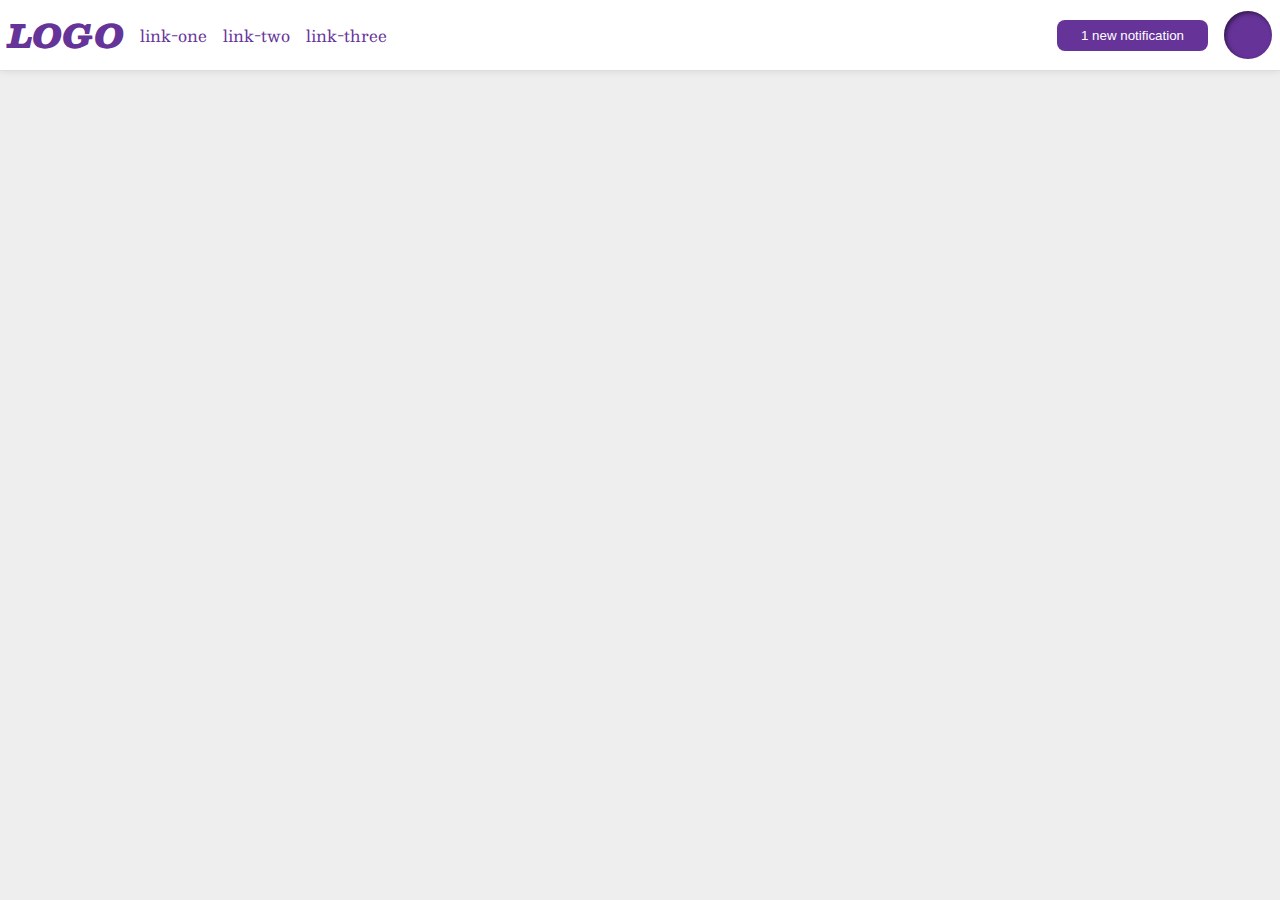
<file: flex/03-flex-header-2/index.html>
<!DOCTYPE html>
<html lang="en">
  <head>
    <meta charset="UTF-8">
    <meta http-equiv="X-UA-Compatible" content="IE=edge">
    <meta name="viewport" content="width=device-width, initial-scale=1.0">
    <title>Flex Header 2</title>
    <link rel="stylesheet" href="style.css">
  </head>
  <body>
    <div class="header">
      <div class="left">
        <div class="logo">
          LOGO
        </div>
        <ul class="links">
          <li><a href="google.com">link-one</a></li>
          <li><a href="google.com">link-two</a></li>
          <li><a href="google.com">link-three</a></li>
        </ul>
      </div>
      <div class="right">
        <button class="notifications">
          1 new notification
        </button>
        <div class="profile-image"></div>
      </div>
    </div>
  </body>
</html>
</file>
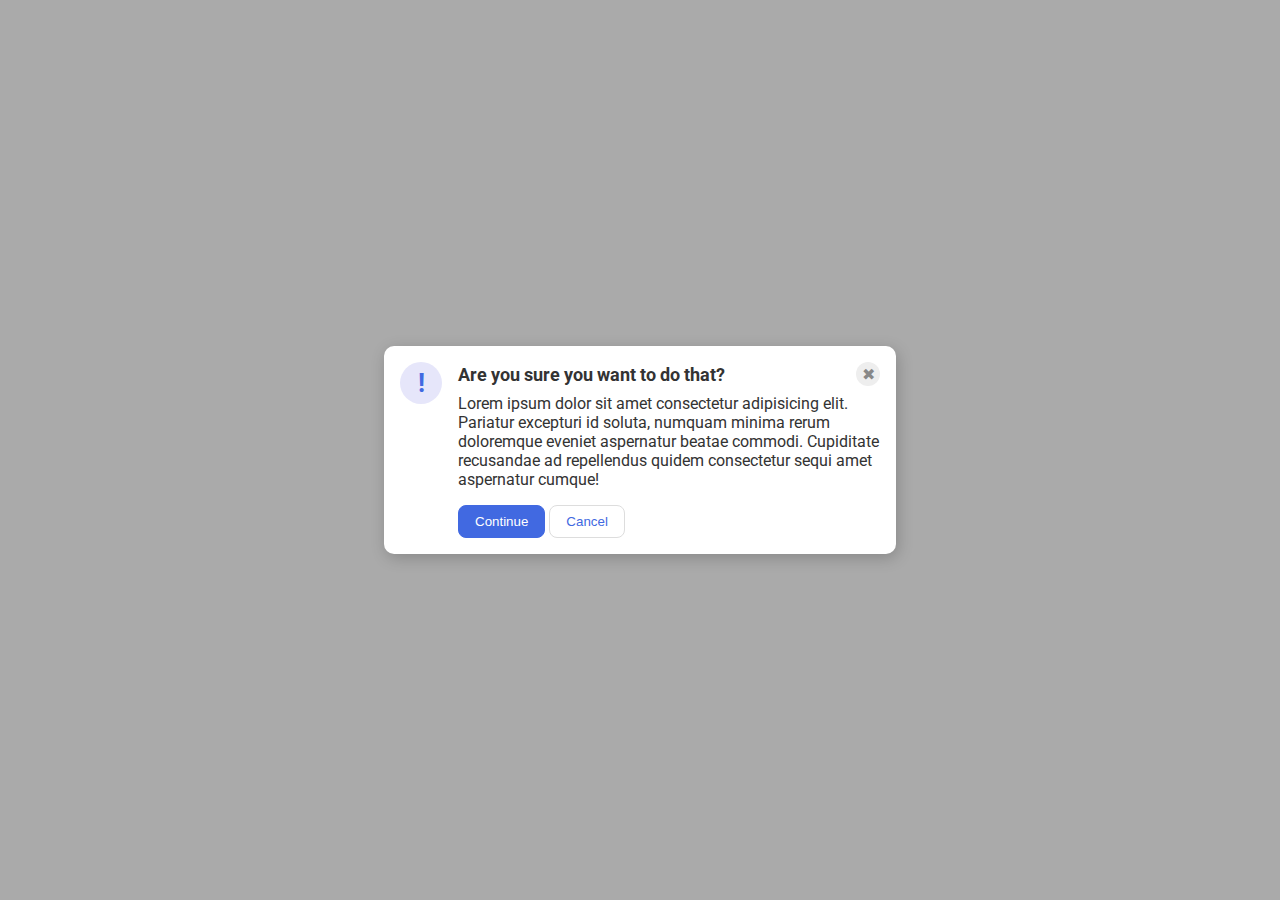
<file: flex/05-flex-modal/index.html>
<!DOCTYPE html>
<html lang="en">
  <head>
    <meta charset="UTF-8">
    <meta http-equiv="X-UA-Compatible" content="IE=edge">
    <meta name="viewport" content="width=device-width, initial-scale=1.0">
    <link rel="stylesheet" href="style.css">
    <title>Modal</title>
  </head>
  <body>
    <div class="modal">
      <div class="icon">!</div>
      <div class="container">
        <div class="header">Are you sure you want to do that?
          <div class="close-button">✖</div>
        </div>
        <div class="text">Lorem ipsum dolor sit amet consectetur adipisicing elit. Pariatur excepturi id soluta, numquam minima rerum doloremque eveniet aspernatur beatae commodi. Cupiditate recusandae ad repellendus quidem consectetur sequi amet aspernatur cumque!</div>
        <button class="continue">Continue</button>
        <button class="cancel">Cancel</button>
      </div>
    </div>
  </body>
</html>
</file>
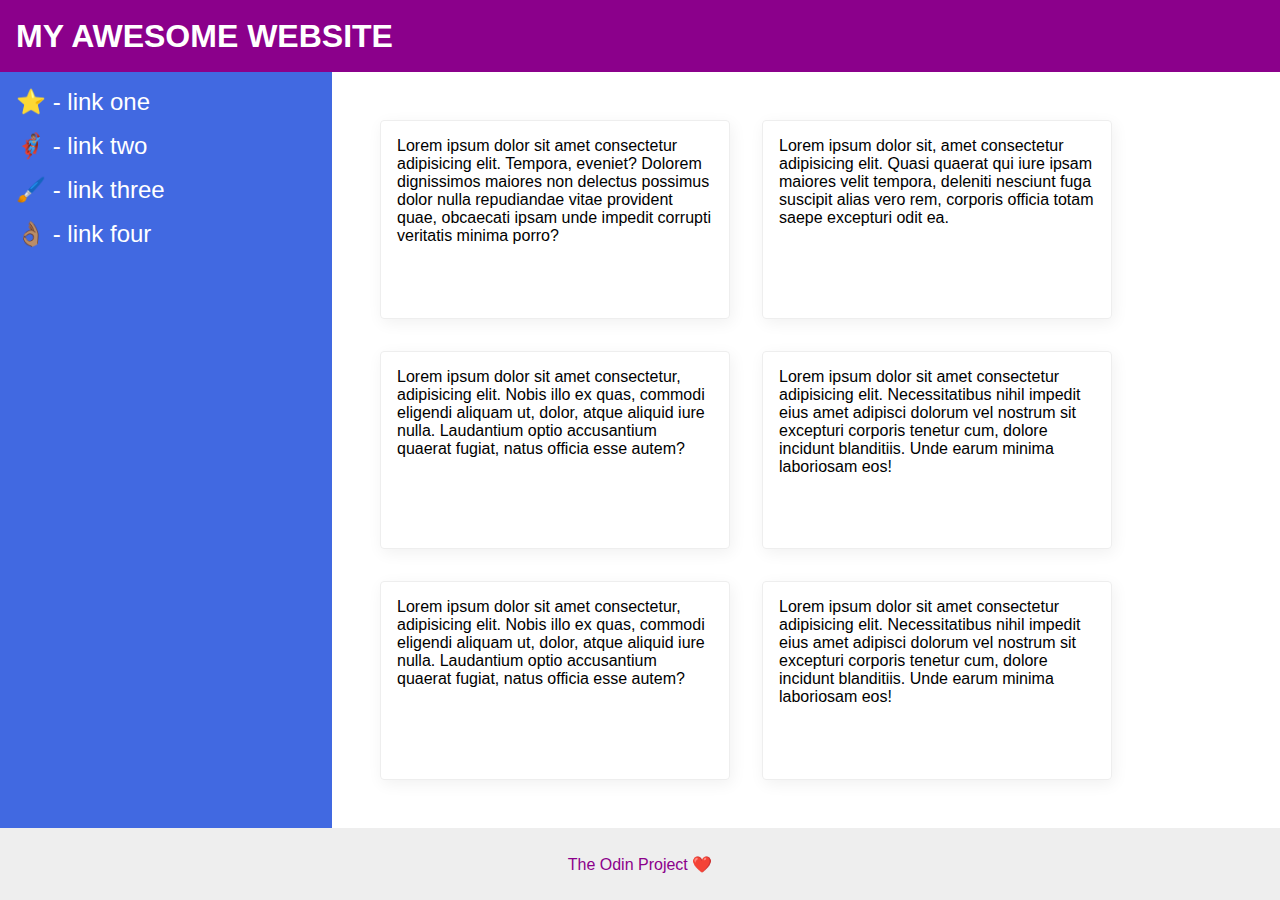
<file: flex/07-flex-layout-2/index.html>
<!DOCTYPE html>
<html lang="en">
  <head>
    <meta charset="UTF-8">
    <meta http-equiv="X-UA-Compatible" content="IE=edge">
    <meta name="viewport" content="width=device-width, initial-scale=1.0">
    <title>The Holy Grail</title>
    <link rel="stylesheet" href="style.css">
  </head>
  <body>
    
    <div class="header">
      MY AWESOME WEBSITE
    </div>
    <div class="body">
      <div class="sidebar">
        <ul>
          <li><a href="#">⭐ - link one</a></li>
          <li><a href="#">🦸🏽‍♂️ - link two</a></li>
          <li><a href="#">🖌️ - link three</a></li>
          <li><a href="#">👌🏽 - link four</a></li>
        </ul>
      </div>
      <div class="container">
        <div class="card">Lorem ipsum dolor sit amet consectetur adipisicing elit. Tempora, eveniet? Dolorem  dignissimos maiores non delectus possimus dolor nulla repudiandae vitae provident quae, obcaecati  ipsam unde impedit corrupti veritatis minima porro?</div>
        <div class="card">Lorem ipsum dolor sit, amet consectetur adipisicing elit. Quasi quaerat qui iure  ipsam maiores velit tempora, deleniti nesciunt fuga suscipit alias vero rem, corporis officia totam  saepe excepturi odit ea.</div>
        <div class="card">Lorem ipsum dolor sit amet consectetur, adipisicing elit. Nobis illo ex quas,   commodi eligendi aliquam ut, dolor, atque aliquid iure nulla. Laudantium optio accusantium quaerat  fugiat, natus officia esse autem?</div>
        <div class="card">Lorem ipsum dolor sit amet consectetur adipisicing elit. Necessitatibus nihil   impedit eius amet adipisci dolorum vel nostrum sit excepturi corporis tenetur cum, dolore incidunt  blanditiis. Unde earum minima laboriosam eos!</div>
        <div class="card">Lorem ipsum dolor sit amet consectetur, adipisicing elit. Nobis illo ex quas,   commodi eligendi aliquam ut, dolor, atque aliquid iure nulla. Laudantium optio accusantium quaerat  fugiat, natus officia esse autem?</div>
        <div class="card">Lorem ipsum dolor sit amet consectetur adipisicing elit. Necessitatibus nihil   impedit eius amet adipisci dolorum vel nostrum sit excepturi corporis tenetur cum, dolore incidunt  blanditiis. Unde earum minima laboriosam eos!</div>
      </div>
    </div>
    <div class="footer">
      The Odin Project ❤️
    </div>
  </body>
</html>
</file>
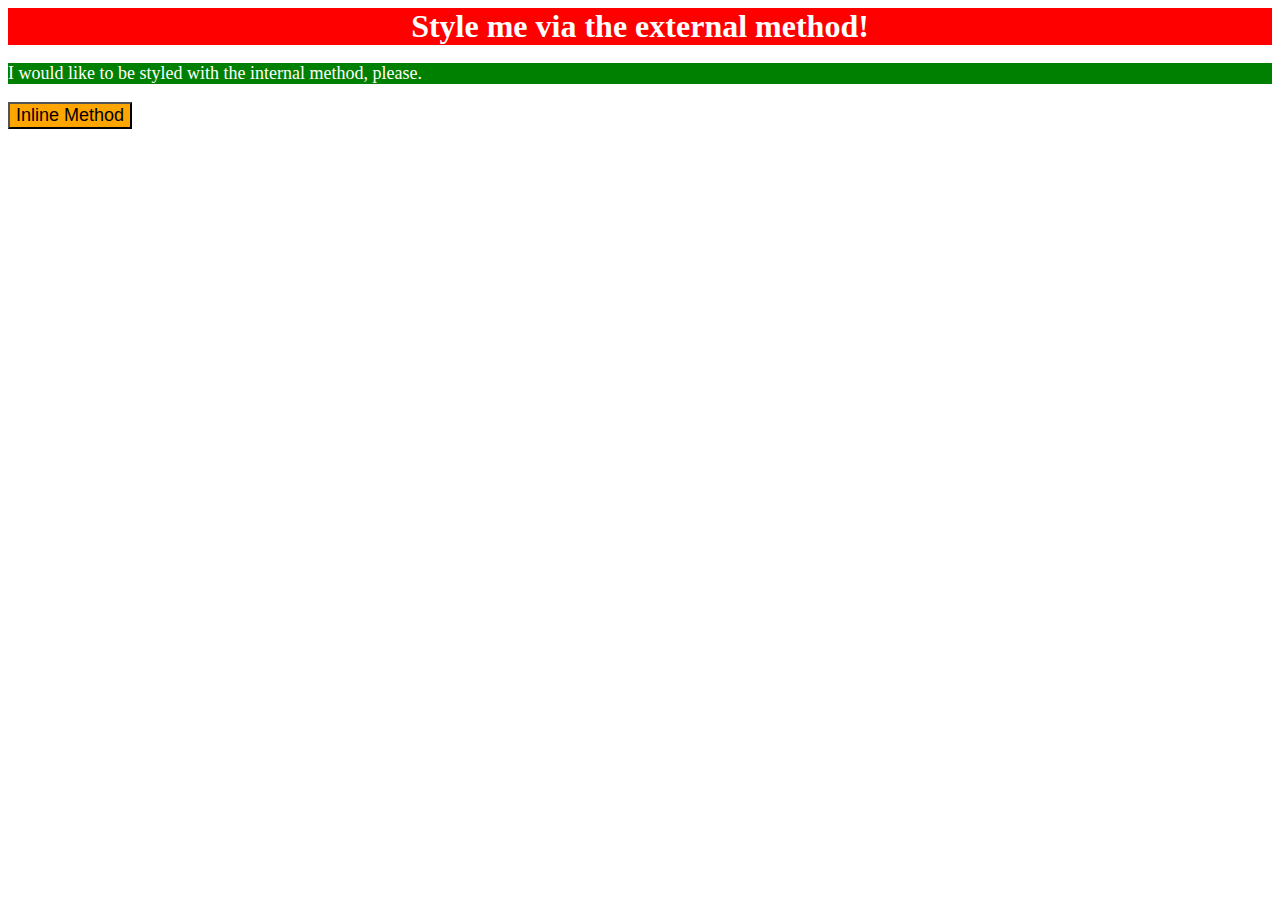
<file: foundations/01-css-methods/index.html>
<!DOCTYPE html>
<html lang="en">
  <head>
    <meta charset="UTF-8">
    <meta http-equiv="X-UA-Compatible" content="IE=edge">
    <meta name="viewport" content="width=device-width, initial-scale=1.0">
    <title>Methods for Adding CSS</title>
    <link rel="stylesheet" href="style.css">
    <style>

      p {
        background-color: green;
        color: white;
        font-size: 18px;
      }

    </style>
  </head>
  <body>
    <div>Style me via the external method!</div>
    <p>I would like to be styled with the internal method, please.</p>
    <button style="background-color: orange; font-size: 18px;">Inline Method</button>
  </body>
</html>
</file>
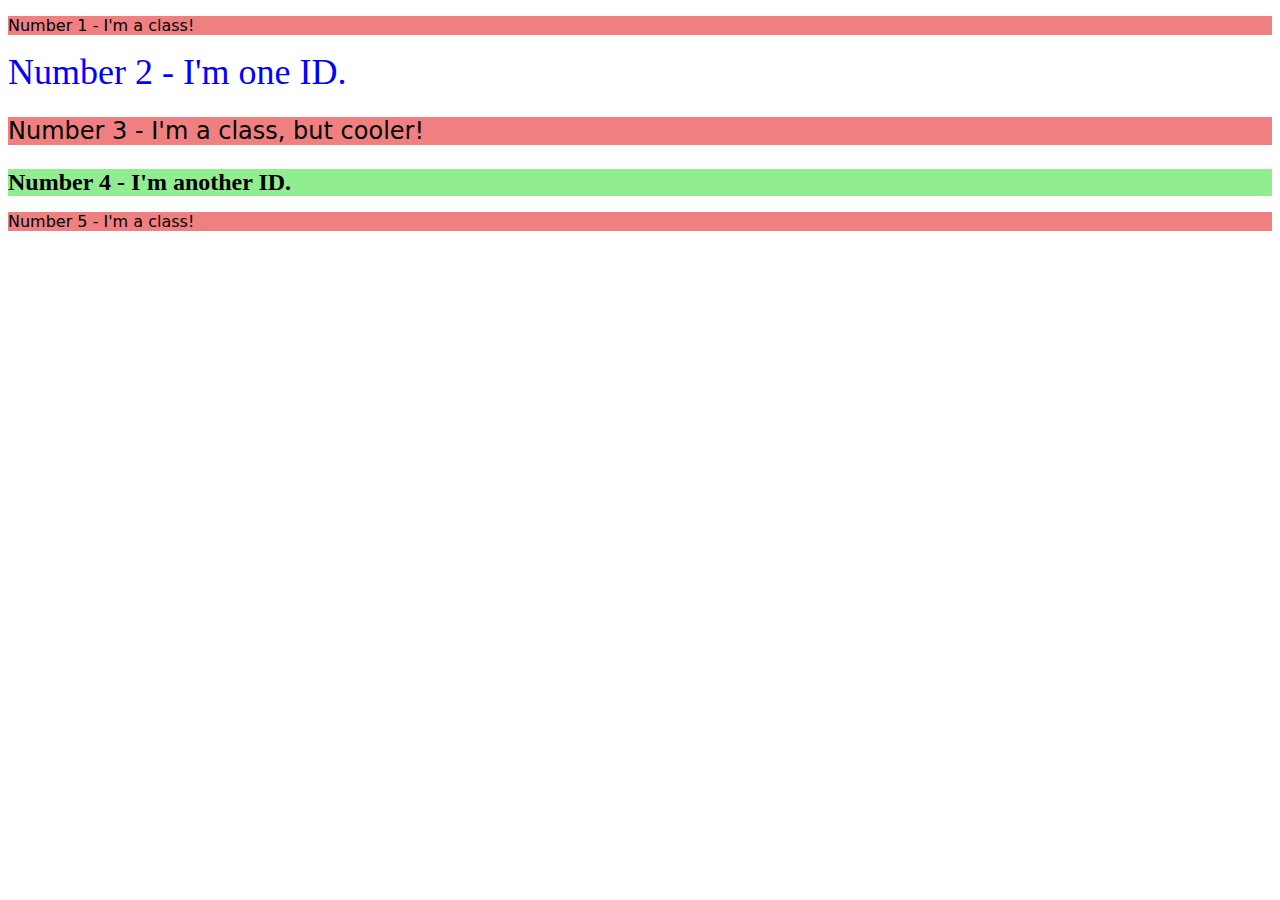
<file: foundations/02-class-id-selectors/index.html>
<!DOCTYPE html>
<html lang="en">
  <head>
    <meta charset="UTF-8">
    <meta http-equiv="X-UA-Compatible" content="IE=edge">
    <meta name="viewport" content="width=device-width, initial-scale=1.0">
    <title>Class and ID Selectors</title>
    <link rel="stylesheet" href="style.css">
  </head>
  <body>
    <p class="odd">Number 1 - I'm a class!</p>
    <div id="two">Number 2 - I'm one ID.</div>
    <p class="odd oddly-big">Number 3 - I'm a class, but cooler!</p>
    <div id="four">Number 4 - I'm another ID.</div>
    <p class="odd">Number 5 - I'm a class!</p>
  </body>
</html>
</file>
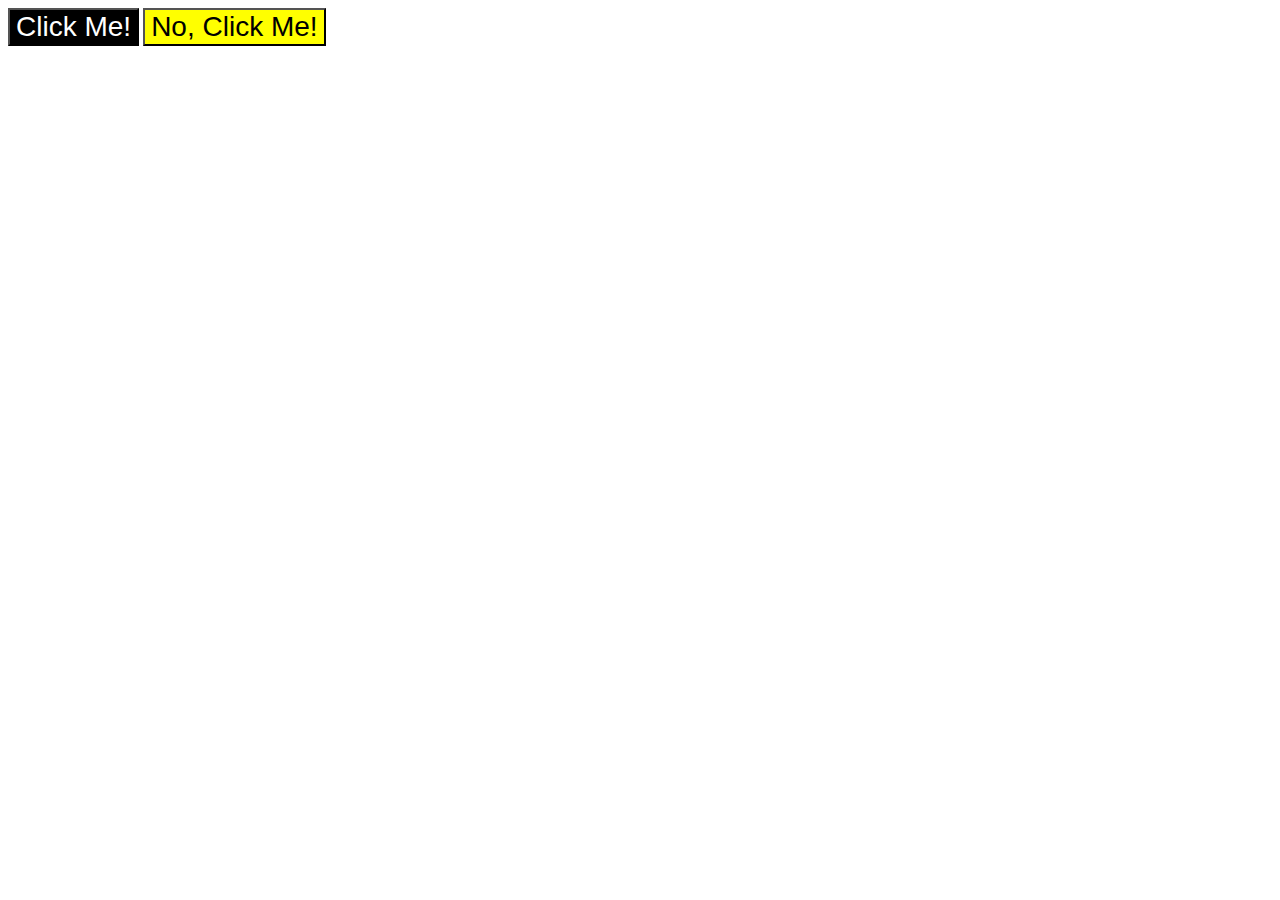
<file: foundations/03-grouping-selectors/index.html>
<!DOCTYPE html>
<html lang="en">
  <head>
    <meta charset="UTF-8">
    <meta http-equiv="X-UA-Compatible" content="IE=edge">
    <meta name="viewport" content="width=device-width, initial-scale=1.0">
    <title>Grouping Selectors</title>
    <link rel="stylesheet" href="style.css">
  </head>
  <body>
    <button class="button-one">Click Me!</button>
    <button class="button-two">No, Click Me!</button>
  </body>
</html>
</file>
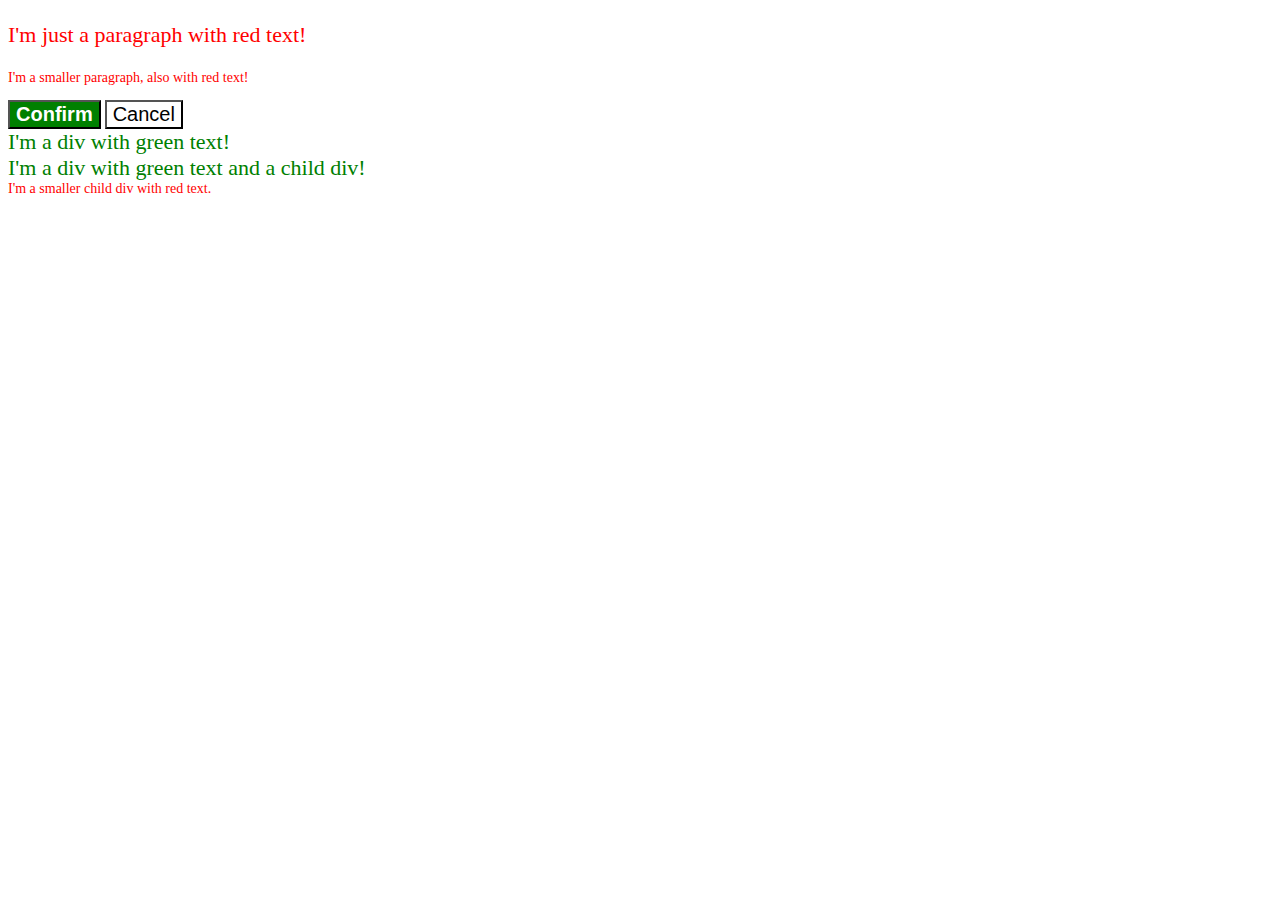
<file: foundations/06-cascade-fix/index.html>
<!DOCTYPE html>
<html lang="en">
  <head>
    <meta charset="UTF-8">
    <meta http-equiv="X-UA-Compatible" content="IE=edge">
    <meta name="viewport" content="width=device-width, initial-scale=1.0">
    <title>Fix the Cascade</title>
    <link rel="stylesheet" href="style.css">
  </head>
  <body>
    <p class="para">I'm just a paragraph with red text!</p>
    <p class="para small-para">I'm a smaller paragraph, also with red text!</p>
    <button id="confirm-button" class="button confirm">Confirm</button>
    <button id="cancel-button" class="button cancel">Cancel</button>
    <div class="text">I'm a div with green text!</div>
    <div class="text">I'm a div with green text and a child div!
      <div class="text child">I'm a smaller child div with red text.</div>
    </div>
  </body>
</html>
</file>
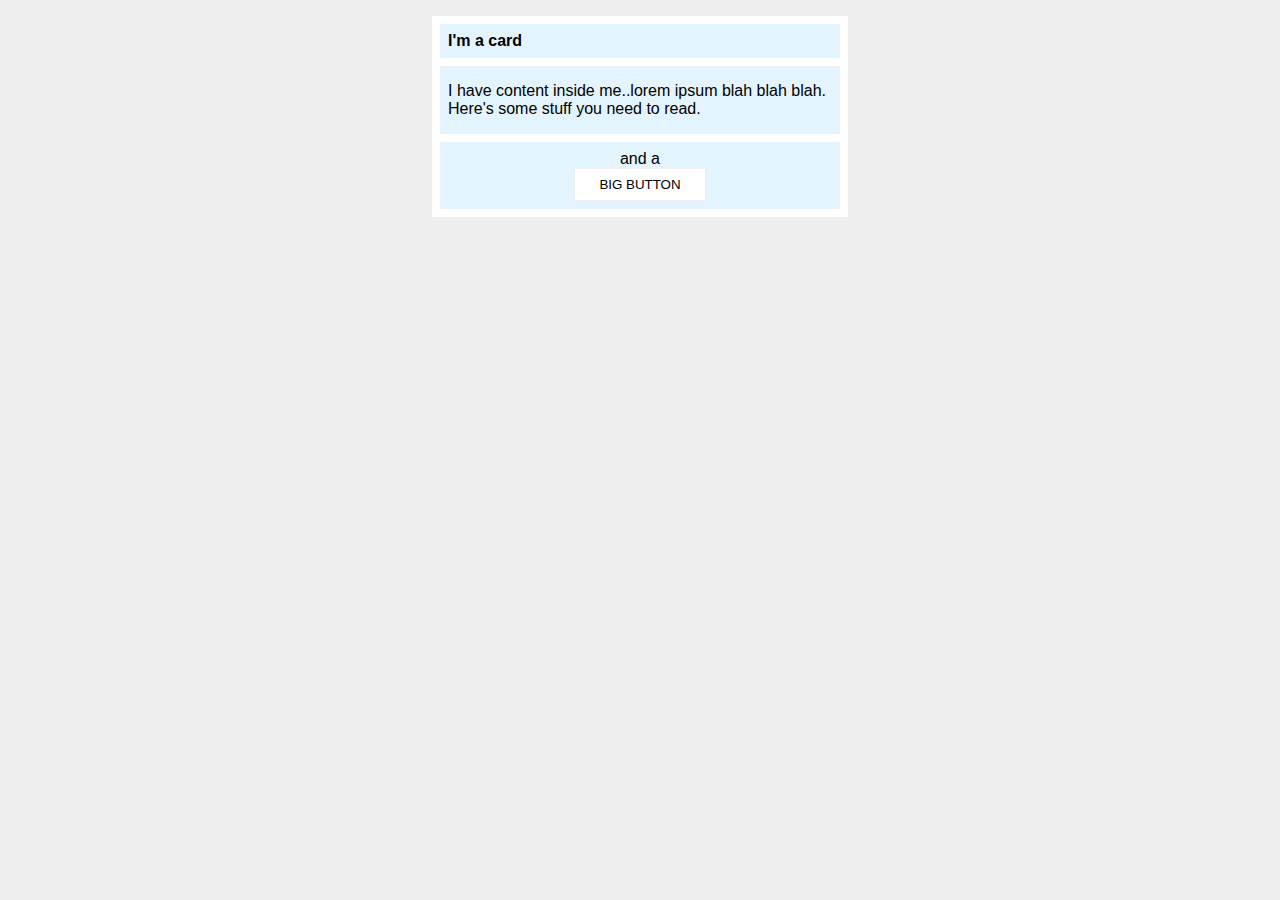
<file: margin-and-padding/02-margin-and-padding-2/index.html>
<!DOCTYPE html>
<html lang="en">
  <head>
    <meta charset="UTF-8">
    <meta http-equiv="X-UA-Compatible" content="IE=edge">
    <meta name="viewport" content="width=device-width, initial-scale=1.0">
    <title>Margin and Padding exercise 2</title>
    <link rel="stylesheet" href="style.css">
  </head>

  <body>

    <div class="card">
      <h1 class="title">I'm a card</h1>
      <div class="content">I have content inside me..lorem ipsum blah blah blah. Here's some stuff you need to read.</div>
      <div class="button-container">and a <button>BIG BUTTON</button></div>
    </div>
    
  </body>

</html>
</file>
<file: flex/03-flex-header-2/style.css>
/* this is some magical font-importing.  
you'll learn about it later. */
@import url('https://fonts.googleapis.com/css2?family=Besley:ital,wght@0,400;1,900&display=swap');

body {
  margin: 0;
  background: #eee;
  font-family: Besley, serif;
}

.header {
  background: white;
  border-bottom: 1px solid #ddd;
  box-shadow: 0 0 8px rgba(0,0,0,.1);
  display: flex;
  justify-content: space-between;
  padding: 8px;
}

.profile-image {
  background: rebeccapurple;
  box-shadow: inset 2px 2px 4px rgba(0,0,0,.5);
  border-radius: 50%;
  width: 48px;
  height:  48px;
}

.logo {
  color: rebeccapurple;
  font-size: 32px;
  font-weight: 900;
  font-style: italic;
}

button {
  border: none;
  border-radius: 8px;
  background: rebeccapurple;
  color: white;
  padding: 8px 24px;
}

a {
  /* this removes the line under our links */
  text-decoration: none;
  color: rebeccapurple;
}

ul {
  list-style-type: none;
  display: flex;
  margin: 0;
  padding: 0;
  gap: 16px;
}

.right, .left {
  display: flex;
  align-items: center;
  gap: 16px;

}
</file>
<file: flex/05-flex-modal/style.css>
@import url('https://fonts.googleapis.com/css2?family=Roboto:wght@400;700&display=swap');

html, body {
  height: 100%;
}

body {
  font-family: Roboto, sans-serif;
  margin: 0;
  background: #aaa;
  color: #333;
  /* I'll give you this one for free lol */
  display: flex;
  align-items: center;
  justify-content: center;
}

.modal {
  background: white;
  width: 480px;
  border-radius: 10px;
  box-shadow: 2px 4px 16px rgba(0,0,0,.2);
  padding: 16px;
  gap: 16px;
  display: flex;
  
}

.icon {
  color: royalblue;
  font-size: 26px;
  font-weight: 700;
  background: lavender;
  width: 42px;
  height: 42px;
  border-radius: 50%;
  display: inline-flex;
  align-items: center;
  justify-content: center;
  flex-shrink: 0;
}

.close-button {
  background: #eee;
  border-radius: 50%;
  color: #888;
  font-weight: 400;
  font-size: 16px;
  height: 24px;
  width: 24px;
  display: flex;
  align-items: center;
  justify-content: center;
}

button {
  padding: 8px 16px;
  border-radius: 8px;
}

button.continue {
  background: royalblue;
  border: 1px solid royalblue;
  color: white;
}

button.cancel {
  background: white;
  border: 1px solid #ddd;
  color: royalblue;
}

.header {
  display: flex;
  align-items: center;
  justify-content: space-between;
  font-weight: bold;
  font-size: 18px;
  margin-bottom: 8px;
}

.text {
  margin-bottom: 16px;
}
</file>
<file: flex/07-flex-layout-2/style.css>
body {
  font-family: -apple-system, BlinkMacSystemFont, 'Segoe UI', Roboto, Oxygen, Ubuntu, Cantarell, 'Open Sans', 'Helvetica Neue', sans-serif;
  margin: 0;
  min-height: 100vh;
  display: flex;
  flex-direction: column;
}

.header {
  height: 72px;
  background: darkmagenta;
  color: white;
  display: flex;
  align-items: center;
  padding: 0px 16px;
  font-size: 32px;
  font-weight: bold;
}

.body {
  flex: 1;
  display: flex;
}

.footer {
  height: 72px;
  background: #eee;
  color: darkmagenta;
  display: flex;
  align-items: center;
  justify-content: center;
}

.sidebar {
  width: 300px;
  background: royalblue;
  flex-shrink: 0;
  padding: 16px;
}

.card {
  border: 1px solid #eee;
  box-shadow: 2px 4px 16px rgba(0,0,0,.06);
  border-radius: 4px;
  display: flex;
  padding: 16px;
  margin: 16px;
  width: 316px;
}

ul {
  list-style-type: none;
  margin: 0;
  padding: 0;
}

li {
  margin-bottom: 16px;
}

a{
  color: white;
  text-decoration: none;
  font-size: 24px;
}

.container {
  display: flex;
  flex-wrap: wrap;
  padding: 32px;
}
</file>
<file: foundations/01-css-methods/style.css>
div {

  background-color: red;
  color: white;
  font-size: 32px;
  font-weight: bold;
  text-align: center;

}
</file>
<file: foundations/02-class-id-selectors/style.css>
.odd {
  background-color: lightcoral;
  font-family: Verdana, "DejaVu Sans" ,sans-serif;

}

.oddly-big {
  font-size: 24px;
}

#two {
  color: blue;
  font-size: 36px;
}

#four {
  background-color: lightgreen;
  font-size: 24px;
  font-weight: bold;
}
</file>
<file: foundations/03-grouping-selectors/style.css>
.button-one, 
.button-two {
  font-size: 28px;
  font-family: Helvetica, "Times New Roman", sans-serif;
}

.button-one {
  color: white;
  background-color: black;
}

.button-two {
  background-color: yellow;
}
</file>
<file: foundations/06-cascade-fix/style.css>
.para,
.small-para {
  color: hsl(0, 100%, 50%);
}

.para.small-para {
  font-size: 14px;
}

.para {
  font-size: 22px;
}

.button {
  background-color: rgb(255, 255, 255);
  color: rgb(0, 0, 0);
  font-size: 20px;
}

.confirm {
  background: green;
  color: white;
  font-weight: bold;
} 

div.text {
  color: green;
  font-size: 22px;
}

.text .child {
  color: red;
  font-size: 14px;
}
</file>
<file: margin-and-padding/02-margin-and-padding-2/style.css>
body {
  background: #eee;
  font-family: sans-serif;
}

.card {
  width: 400px;
  background: #fff;
  margin: 16px auto;
  padding: 8px;
}

.title {
  margin-top: 0px;
  margin-bottom: 8px;
  font-size: 16px;
  background: #e3f4ff;
  padding: 8px;
}

.content {
  background: #e3f4ff;
  margin-bottom: 8px;
  padding: 16px 8px;

}

.button-container {
  background: #e3f4ff;
  text-align: center;
  padding: 8px;
}

button {
  background: white;
  border: 1px solid #eee;
  display: block;
  margin: auto;
  padding: 8px 24px;
}
</file>
